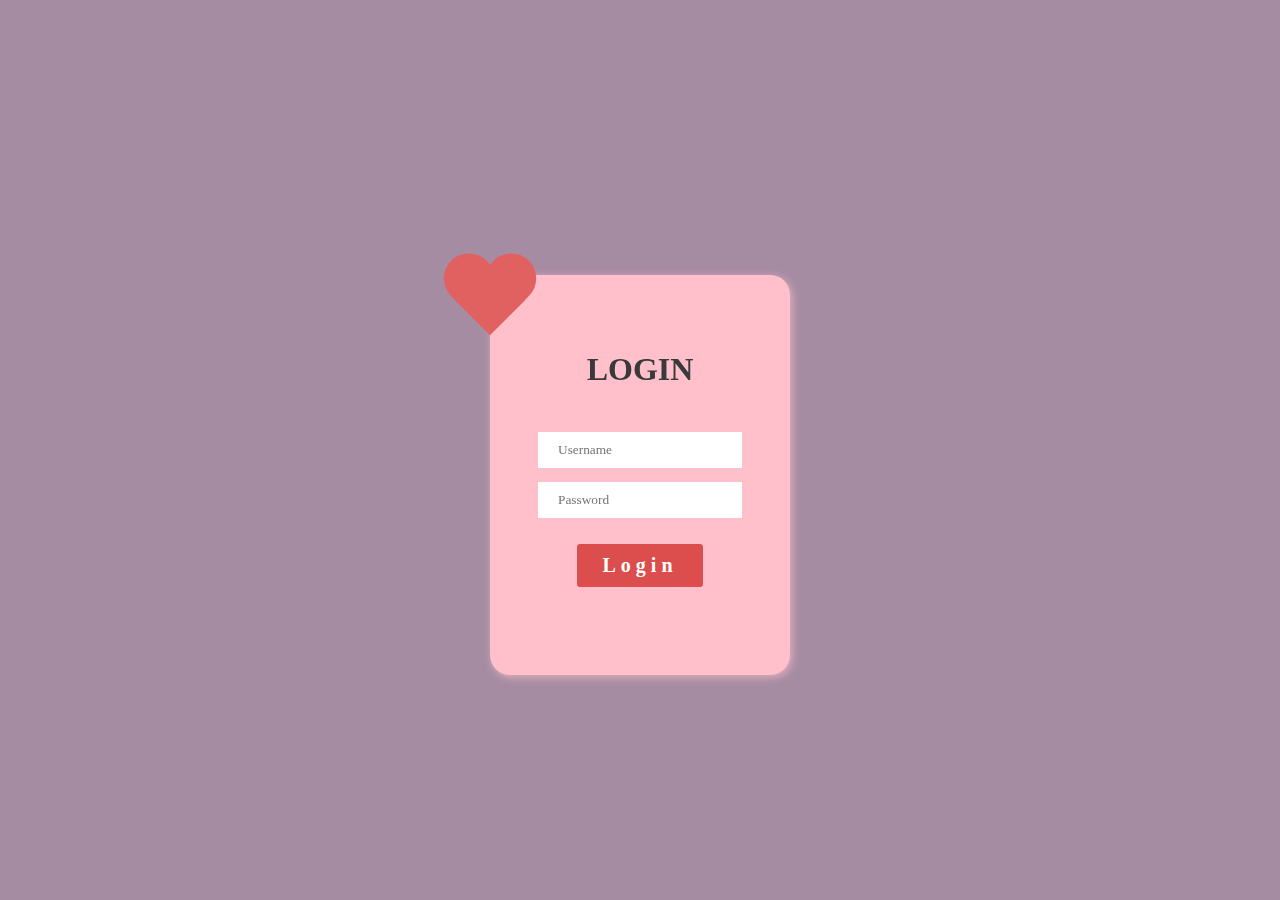
<file: index.html>
<!DOCTYPE html>
<html lang="en">
<head>
    <meta charset="UTF-8">
    <meta name="viewport" content="width=device-width, initial-scale=1.0">
    <title>Document</title>
    <link rel="stylesheet" href="style.css">
</head>
<body>
    <div class="log_container">
        <div class="wrap_heart">
        <div class="form" id="log-in">
            <h1 class="form_title">Login</h1>
            <div class="input_group">
                <div class="username">
                    <input type="text" placeholder="Username" name="username" id="username">
                </div>
                <div class="password">
                    <input type="password" name="password" id="password" placeholder="Password">
                </div>
            </div>
            <button class="login_btn">Login</button>
            <p id="error"></p>
        </div>
        </div>
    </div>

    <script>
         // Log in
         const username = document.querySelector('.username input');
        const password = document.querySelector(".password input");
        const btn = document.querySelector(".login_btn");
        const error = document.getElementById("error");
        
        username.addEventListener("keypress", (e)=>{
            if(e.key === "Enter"){
                e.preventDefault();
                btn.click();
            }
        })
        password.addEventListener("keypress", (e)=>{
            if(e.key === "Enter"){
                e.preventDefault();
                btn.click();
            }
        })
        btn.addEventListener("click", () => {
            if (!username.value || !password.value) {
                error.style.display = "block";
                error.innerHTML = "Enter your Username or Password";
            } else if (username.value === "admin" && password.value === "12345") {
                // Redirect to another link
                window.location.href = "main.html"; // Replace with your desired link
            } else {
                error.style.display = "block";
                error.innerHTML = "Invalid username or password";
            }
        });
    </script>
</body>
</html>
</file>
<file: style.css>
*{
    padding: 0;
    margin: 0;
    cursor: pointer;
    box-sizing: border-box;
    font-family: cursive;
}
body{
  display: grid;
  min-height: 70vh;
  position: fixed;
  min-width: 100%;
  place-items: center;
}
.container{
    display: flex;
    justify-content: space-between;
    align-items: center;
    flex-direction: column;
    max-height: 400px;
    width: 100%;
}
p{
    text-align: center;
    font-size: 40px;
    z-index: 99;
    font-weight: 700;
}
.message{
    font-size: 25px;
    font-weight: normal;
    width: 100%;
    min-width: 200px;
    padding: 20px;
    margin: 50px auto;
    text-align: left;
}
button{
    color: #fff;
    font-size: 30px;
    border: none;
    padding: 10px 25px;
    margin: 40px 30px;
    border-radius: 3px;
    outline: 5px dashed pink;
    transition: .5s;
    cursor: pointer;
}
.yes{
    background-color: rgb(197, 54, 54);
    
}
.no{
    background-color: rgb(208, 92, 111);
    top: 700px;
    left: 0;
}
.img-con img{
    width: 300px;
    height: 300px;
    object-fit: contain;
}
.buttons{
    width: 40%;
    display: flex;
    justify-content: center;
}

.hearts{
    width: 100%;
    animation: fall 5s infinite;
    top: 300px;
    left: 50%;
    z-index: -1;
    position: absolute;
}
.hearts img{
    width: 100px;
}
.wrap{
    display: flex;
    top: 500px;
    left: 20%;
    height: 100vh;
    position: absolute;
}
.wrap2{
    display: flex;
    top: 200px;
    left: 200px;
    height: 100vh;
    position: absolute;
}
.wrap3{
    display: flex;
    top: 200px;
    left: 88%;
    height: 100vh;
    position: absolute;
}
.mains{
    display: none;
}
@keyframes fall {
   from{
     top: 0;
   }to{
     top: 100%;
   }
}
/* Log in */
body{
    background-color: #a68ca3;
}
.form{
    margin: 0 auto;
    margin-top: 50px;
    line-height: 50px;
    width: 40%;
    min-width: 300px;
    max-width: 600px;
    display: flex;
    flex-direction: column;
    align-items: center;
    justify-content: center;
    max-height: 400px;
    height: 100%;
    padding: 20px ; 
    box-shadow: 2px 2px 8px rgb(255, 192, 203,0.7);
    background-color: pink;
    border-radius: 20px;
}
.wrap_heart{
    height: 450px;
    width: 400px;
    position: relative;
}
.form:before, .form:after { 
    position: absolute; 
    content: ""; 
    left: 50px; 
    top: 30px; 
    width: 50px; 
    height: 80px; 
    background: rgb(225, 97, 97); 
    border-radius: 50px 50px 0 0; 
    transform: rotate(-45deg); 
    transform-origin: 0 100%; 
} 

.form:after { 
    left: 0; 
    transform: rotate(45deg); 
    transform-origin :100% 100%; 
}
.input_group input{
    border: 1px solid pink;
    padding: 10px 20px;
    outline: none;
    width: 100%;
}
.form button{
    display: block;
    outline: none;
    font-weight: 600;
    letter-spacing: 5px;
    font-size: 20px;
    margin: 20px auto;
    position: relative;
    background-color: rgb(220, 77, 77);
}
.form button:hover{
    background-color: rgb(188, 65, 65);
}
.log_container{
    display: flex;
    align-items: center;
    justify-content: center;
    min-height: 100vh;
    width: 100%;
}
.form_title{
    margin-bottom: 30px;
    color: rgb(58, 58, 58);
    text-transform: uppercase;
}
.form p{
    font-size: 18px;
    font-weight: normal;
}
p#error{
    background-color: rgba(184, 24, 51, 0.66);
    border: 2px dashed red;
    color:#fff;
    display: none;
}
@media only screen and (max-width:600px) {
    p{
        font-size: 40px;
        width: 200px;
    }
    .img-con img{
        width: 200px;
    }
    .message{
        font-size: 28px;
        font-weight: normal;
        width: 300px;
        min-width: 200px;
        padding: 20px;
        margin: 0px auto;
        text-align: left;
    }
}
</file>
